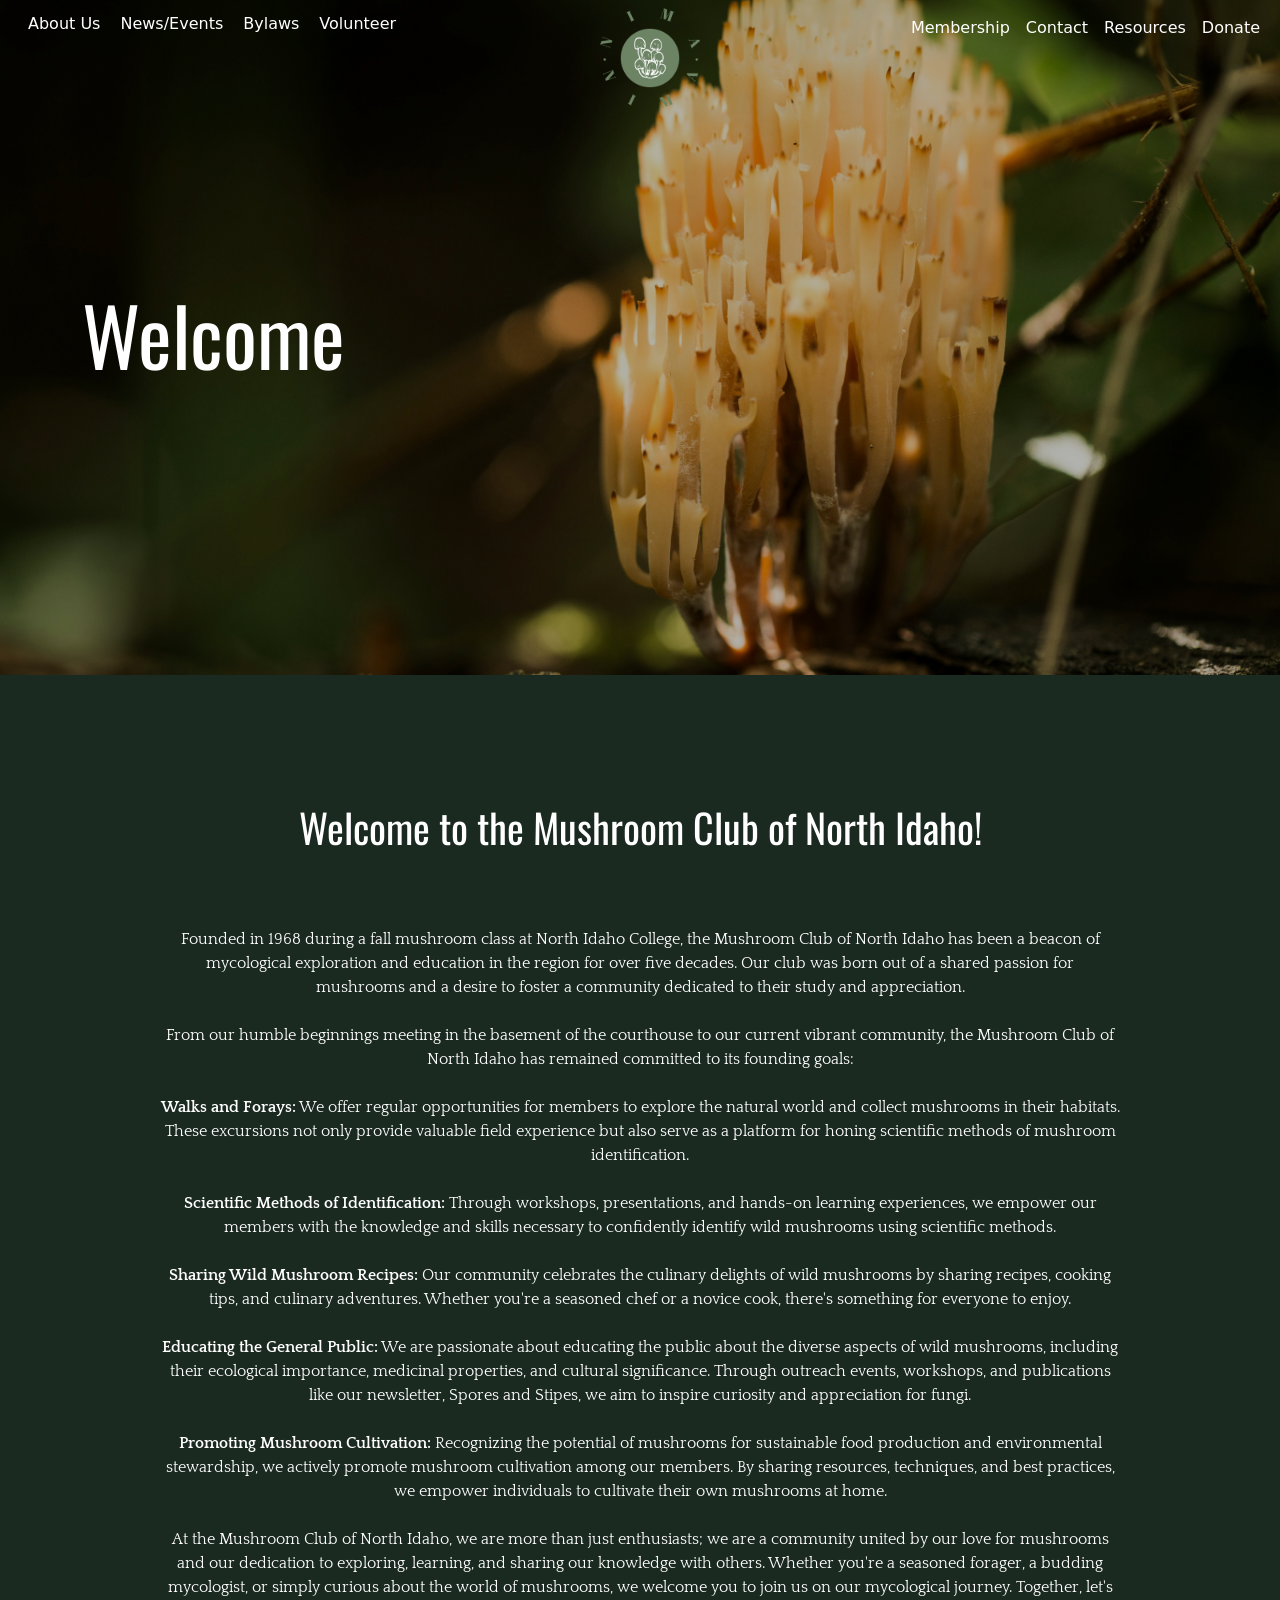
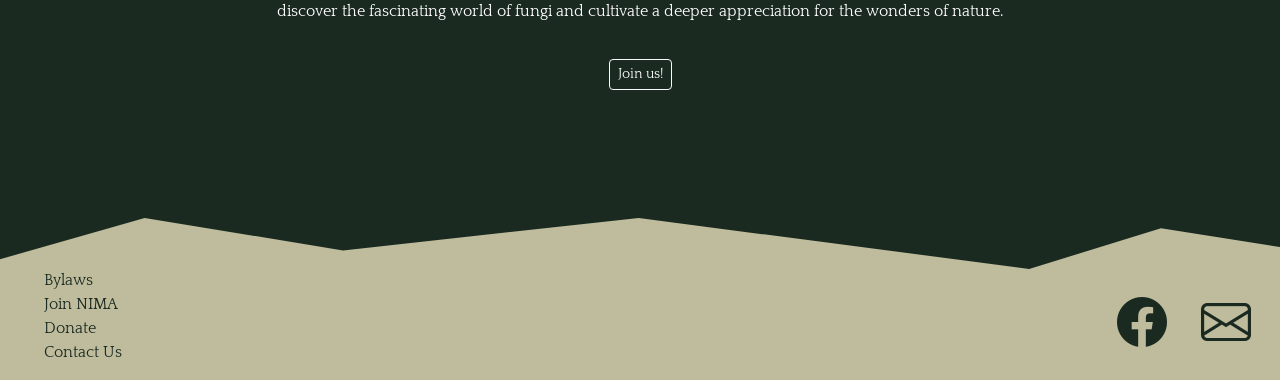
<file: about_us.html>
<!DOCTYPE html>
<html lang="en">

<head>
  <meta charset="utf-8">
  <meta name="viewport" content="width=device-width">
  <title>NIMA::AboutUs</title>
  <!-- Bootstrap -->
  <link href="https://cdn.jsdelivr.net/npm/bootstrap@5.3.3/dist/css/bootstrap.min.css" rel="stylesheet" integrity="sha384-QWTKZyjpPEjISv5WaRU9OFeRpok6YctnYmDr5pNlyT2bRjXh0JMhjY6hW+ALEwIH" crossorigin="anonymous">

  <link rel="stylesheet" href="https://cdn.jsdelivr.net/npm/bootstrap-icons@1.11.3/font/bootstrap-icons.min.css">
  <!-- Google Fonts -->
  <link rel="preconnect" href="https://fonts.googleapis.com">
  <link rel="preconnect" href="https://fonts.gstatic.com" crossorigin>
  <link href="https://fonts.googleapis.com/css2?family=Oswald&family=Quattrocento&display=swap" rel="stylesheet">
  <link href="https://fonts.googleapis.com/css2?family=Bonheur+Royale&display=swap" rel="stylesheet">

  <!-- CSS -->
  <link href="style.css" rel="stylesheet" type="text/css">

</head>

<body>
  <!-- Navbar -->
  <nav class="navbar navbar-expand-lg fixed-top">
    <div id="main-menu" class="container-fluid d-flex justify-content-between align-items-center">
      <a class="navbar-brand" href="index.html"><img src="img/logo2.png" class="logo-img" alt="NIMA logo"></a>
      <button class="navbar-toggler" type="button" data-bs-toggle="collapse" data-bs-target="#navbarNavAltMarkup"
        aria-controls="navbarNavAltMarkup" aria-expanded="false" aria-label="Toggle navigation">
        <span class="navbar-toggler-icon"></span>
      </button>
      <div class="collapse navbar-collapse" id="navbarNavAltMarkup">
        <div class="navbar-nav-first d-lg-flex justify-content-start">
          <a class="nav-link pb-2" href="about_us.html">About Us</a>
          <a class="nav-link pb-2" href="events.html">News/Events</a>
          <a class="nav-link pb-2" href="bylaws.html">Bylaws</a>
          <a class="nav-link pb-2" href="volunteer.html">Volunteer</a>
        </div>
        <div class="navbar-nav d-lg-flex justify-content-end">
          <a class="nav-link" href="member.html">Membership</a>
          <a class="nav-link" href="contact.html">Contact</a>
          <a class="nav-link" href="resources.html">Resources</a>
          <a class="nav-link" href="donate.html">Donate</a>
        </div>
      </div>
    </div>
  </nav>

  <!-- Hero section -->
  <section id="aup-hero-section">
    <div class="container">
      <h1 class="aup-header oswald-text">Welcome</h1>
    </div>
  </section>
  
<!-- Main body -->
  <section class="aup-main">
    <div class="container-fluid">
      <h1 class="oswald-text">Welcome to the Mushroom Club of North Idaho!</h1>
      <p class="aup-paragraph quattrocento-regular">
      <br>
      <br>
      Founded in 1968 during a fall mushroom class at North Idaho College, the Mushroom Club of North Idaho has been a beacon of mycological exploration and education in the region for over five decades. Our club was born out of a shared passion for mushrooms and a desire to foster a community dedicated to their study and appreciation.<br>
        <br>
      From our humble beginnings meeting in the basement of the courthouse to our current vibrant community, the Mushroom Club of North Idaho has remained committed to its founding goals:<br>
        <br>
      <strong>Walks and Forays:</strong>  We offer regular opportunities for members to explore the natural world and collect mushrooms in their habitats. These excursions not only provide valuable field experience but also serve as a platform for honing scientific methods of mushroom identification.<br>
        <br>
        <strong>Scientific Methods of Identification:</strong>  Through workshops, presentations, and hands-on learning experiences, we empower our members with the knowledge and skills necessary to confidently identify wild mushrooms using scientific methods.<br>
        <br>
        <strong>Sharing Wild Mushroom Recipes:</strong>  Our community celebrates the culinary delights of wild mushrooms by sharing recipes, cooking tips, and culinary adventures. Whether you're a seasoned chef or a novice cook, there's something for everyone to enjoy.<br>
        <br>
        <strong>Educating the General Public:</strong>  We are passionate about educating the public about the diverse aspects of wild mushrooms, including their ecological importance, medicinal properties, and cultural significance. Through outreach events, workshops, and publications like our newsletter, Spores and Stipes, we aim to inspire curiosity and appreciation for fungi.<br>
        <br>
        <strong>Promoting Mushroom Cultivation:</strong>  Recognizing the potential of mushrooms for sustainable food production and environmental stewardship, we actively promote mushroom cultivation among our members. By sharing resources, techniques, and best practices, we empower individuals to cultivate their own mushrooms at home.<br>
        <br>
      At the Mushroom Club of North Idaho, we are more than just enthusiasts; we are a community united by our love for mushrooms and our dedication to exploring, learning, and sharing our knowledge with others. Whether you're a seasoned forager, a budding mycologist, or simply curious about the world of mushrooms, we welcome you to join us on our mycological journey. Together, let's discover the fascinating world of fungi and cultivate a deeper appreciation for the wonders of nature.</p>
      <div class="container btn-con d-flex justify-content-center">
        <a href="member.html" class="quattrocento-regular btn-sm au-btn btn btn-outline-light">Join us!</a>
      </div>
    </div>
  </section>


  <!-- footer -->
  <div id="footer">
    <div class="footer-con container-fluid">

      <div class="row">
        <div class="col">
          <ul class="footer-list">
            <li><a class="footer-link quattrocento-regular" href="bylaws.html">Bylaws</a></li>
            <li><a class="footer-link quattrocento-regular" href="member.html">Join NIMA</a></li>
            <li><a class="footer-link quattrocento-regular" href="donate.html">Donate</a></li>
            <li><a class="footer-link quattrocento-regular" href="contact.html">Contact Us</a></li>
          </ul>

          <a href="mailto:hopewalton90@gmail.com" class="footer-btn btn btn-lg" id="button">
            <i class="bi bi-envelope"></i>
          </a>

          <a href="https://www.facebook.com/IdahoWildMushrooms" class="footer-btn btn btn-lg" id="button">
            <i class="bi bi-facebook"></i>
          </a>
        </div>
      </div>
    </div>
  </div>
  
  <script src="https://cdn.jsdelivr.net/npm/bootstrap@5.3.3/dist/js/bootstrap.bundle.min.js" integrity="sha384-YvpcrYf0tY3lHB60NNkmXc5s9fDVZLESaAA55NDzOxhy9GkcIdslK1eN7N6jIeHz" crossorigin="anonymous"></script>
  <script src="script.js"></script>
</body>
</html>
</file>
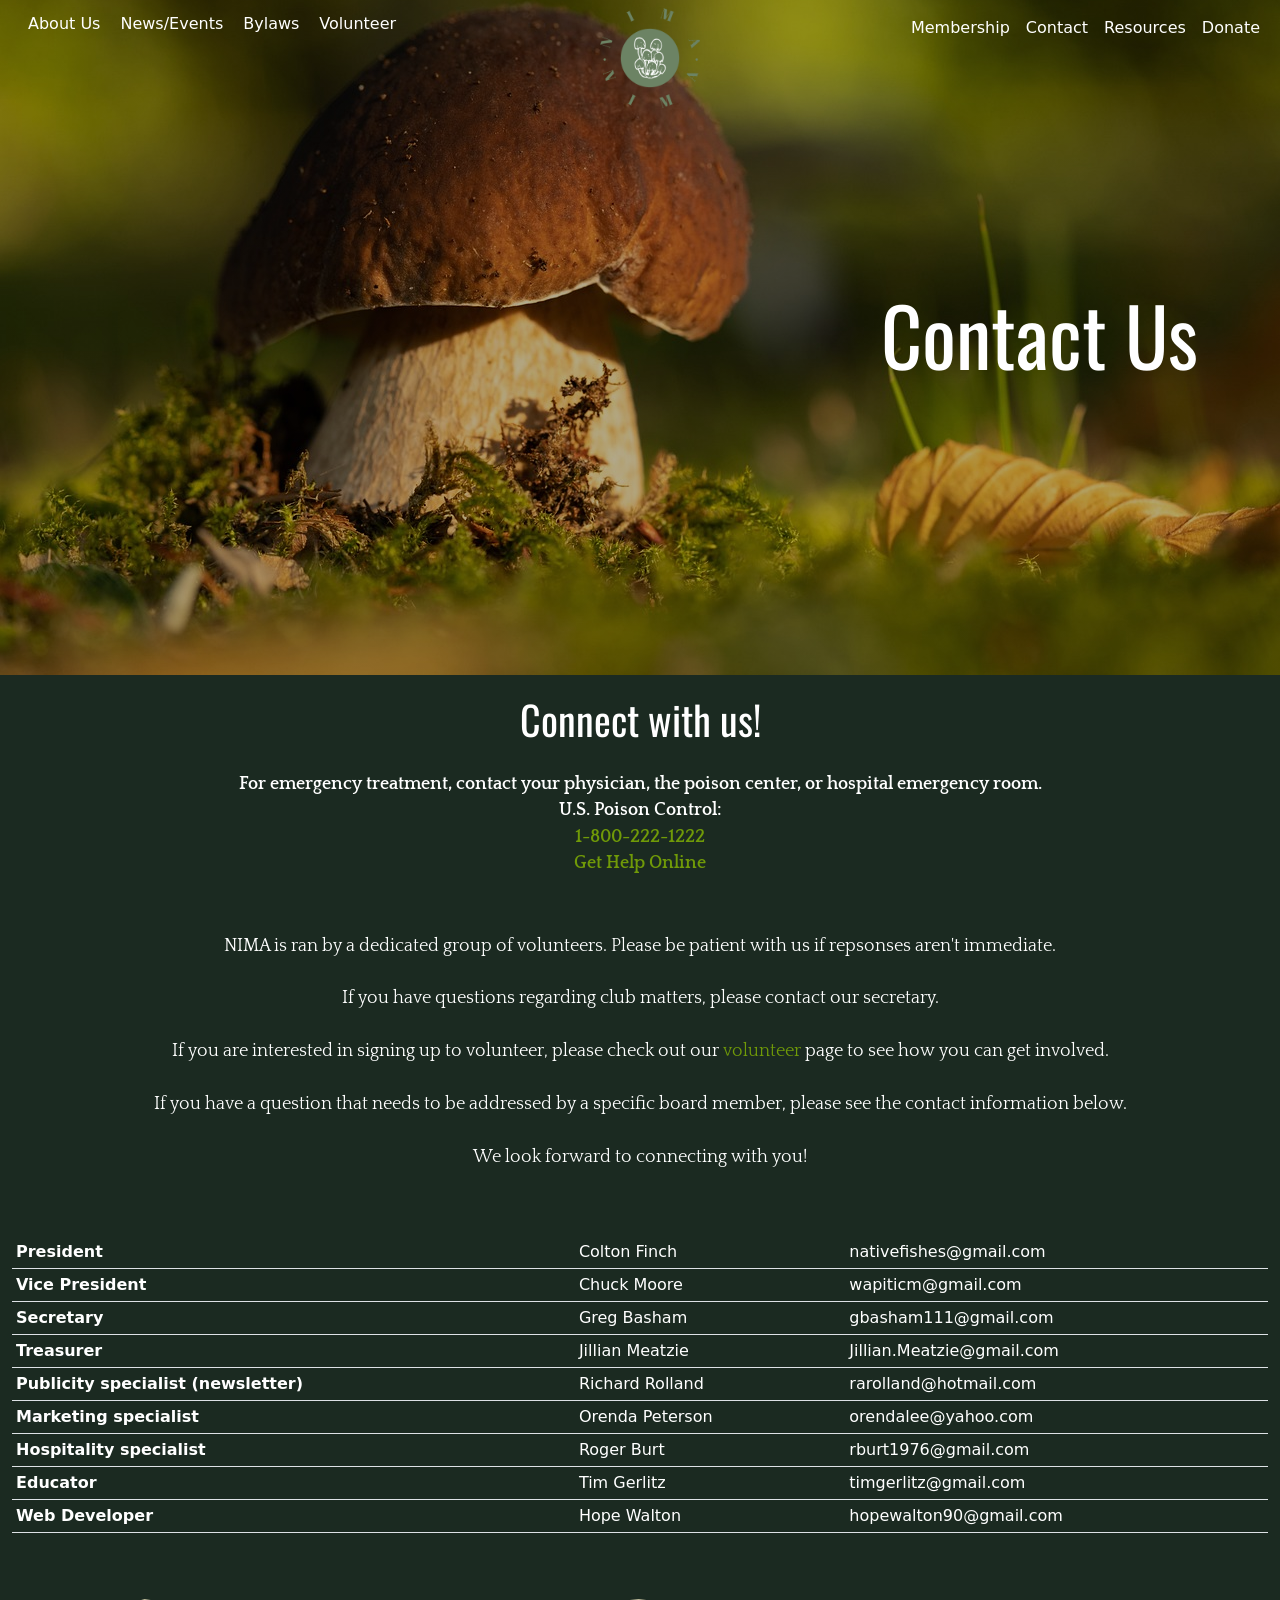
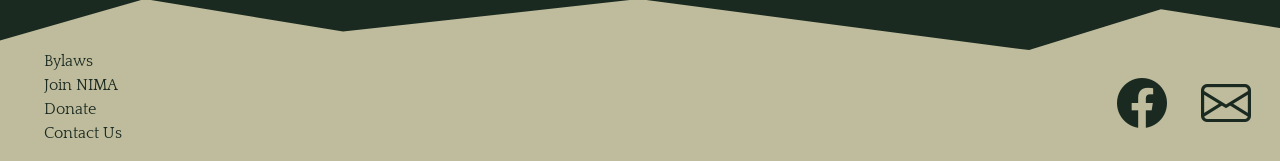
<file: contact.html>
<!DOCTYPE html>
<html lang="en">

<head>
  <meta charset="utf-8">
  <meta name="viewport" content="width=device-width initial-scale=1.0">
  <title>NIMA::Contact</title>
  <!-- Bootstrap -->
  <link href="https://cdn.jsdelivr.net/npm/bootstrap@5.3.3/dist/css/bootstrap.min.css" rel="stylesheet" integrity="sha384-QWTKZyjpPEjISv5WaRU9OFeRpok6YctnYmDr5pNlyT2bRjXh0JMhjY6hW+ALEwIH" crossorigin="anonymous">

  <link rel="stylesheet" href="https://cdn.jsdelivr.net/npm/bootstrap-icons@1.11.3/font/bootstrap-icons.min.css">
  <!-- Google Fonts -->
  <link rel="preconnect" href="https://fonts.googleapis.com">
  <link rel="preconnect" href="https://fonts.gstatic.com" crossorigin>
  <link href="https://fonts.googleapis.com/css2?family=Oswald&family=Quattrocento&display=swap" rel="stylesheet">
  <link href="https://fonts.googleapis.com/css2?family=Bonheur+Royale&display=swap" rel="stylesheet">

  <!-- CSS -->
  <link href="style.css" rel="stylesheet" type="text/css">

</head>

<body>
  <!-- Navbar -->
  <nav class="navbar navbar-expand-lg fixed-top">
    <div id="main-menu" class="container-fluid d-flex justify-content-between align-items-center">
      <a class="navbar-brand" href="index.html"><img src="img/logo2.png" class="logo-img" alt="NIMA logo"></a>
      <button class="navbar-toggler" type="button" data-bs-toggle="collapse" data-bs-target="#navbarNavAltMarkup"
        aria-controls="navbarNavAltMarkup" aria-expanded="false" aria-label="Toggle navigation">
        <span class="navbar-toggler-icon"></span>
      </button>
      <div class="collapse navbar-collapse" id="navbarNavAltMarkup">
        <div class="navbar-nav-first d-lg-flex justify-content-start">
          <a class="nav-link pb-2" href="about_us.html">About Us</a>
          <a class="nav-link pb-2" href="events.html">News/Events</a>
          <a class="nav-link pb-2" href="bylaws.html">Bylaws</a>
          <a class="nav-link pb-2" href="volunteer.html">Volunteer</a>
        </div>
        <div class="navbar-nav d-lg-flex justify-content-end">
          <a class="nav-link" href="member.html">Membership</a>
          <a class="nav-link" href="contact.html">Contact</a>
          <a class="nav-link" href="resources.html">Resources</a>
          <a class="nav-link" href="donate.html">Donate</a>
        </div>
      </div>
    </div>
  </nav>

  <!-- Hero section -->
  <section id="contact-hero-section">
    <div class="container">
      <h1 class="contact-header oswald-text">Contact Us</h1>
    </div>
  </section>


  <section class="contact-main">
    <div class="container-fluid main-con">
      <h1 class="oswald-text">Connect with us!</h1>
      <p class="quattrocento-regular"><b>For emergency treatment, contact your physician, the poison center, or hospital emergency room.<br>U.S. Poison Control:<br><a class="link" href="tel:1-800-222-1222">1-800-222-1222</a><br><a class="link" href="https://triage.webpoisoncontrol.org/?_gl=1*ispf9w*_ga*Nzk5NDExMzc5LjE3MTMzNjk0ODM.*_ga_SQ0HKPQV3W*MTcxMzM2OTQ4Mi4xLjEuMTcxMzM2OTk2Mi42MC4wLjA.#!/exclusions">Get Help Online</a></b></p>
      <p class="contact-paragraph quattrocento-regular">NIMA is ran by a dedicated group of volunteers. Please be patient with us if repsonses aren't immediate.<br><br> If you have questions regarding club matters, please contact our secretary.<br><br> If you are interested in signing up to volunteer, please check out our <a class="link" href="volunteer.html">volunteer</a> page to see how you can get involved.<br><br> If you have a question that needs to be addressed by a specific board member, please see the contact information below.<br><br>We look forward to connecting with you!</p>
    </div>
  </section>

  <!-- Contact us table -->
  
  <div id="contact-table">
    <div class="container-fluid table-con">
    <table class="table table-hover table-responsive table-sm">
      <tbody>
        <tr>
          <th scope="row">President</th>
          <td>Colton Finch</td>
          <td>nativefishes@gmail.com</td>
        </tr>
        <tr>
          <th scope="row">Vice President</th>
          <td>Chuck Moore</td>
          <td>wapiticm@gmail.com</td>
        </tr>
        <tr>
          <th scope="row">Secretary</th>
          <td>Greg Basham</td>
          <td>gbasham111@gmail.com</td>
        </tr>
        <tr>
          <th scope="row">Treasurer</th>
          <td>Jillian Meatzie</td>
          <td>Jillian.Meatzie@gmail.com</td>
        </tr>
        <tr>
          <th scope="row">Publicity specialist (newsletter)</th>
          <td>Richard Rolland</td>
          <td>rarolland@hotmail.com</td>
        </tr>
        <tr>
          <th scope="row">Marketing specialist</th>
          <td>Orenda Peterson</td>
          <td>orendalee@yahoo.com</td>
        </tr>
        <tr>
          <th scope="row">Hospitality specialist</th>
          <td>Roger Burt</td>
          <td>rburt1976@gmail.com</td>
        </tr>
        <tr>
          <th scope="row">Educator</th>
          <td>Tim Gerlitz</td>
          <td>timgerlitz@gmail.com</td>
        </tr>
        <tr>
          <th scope="row">Web Developer</th>
          <td>Hope Walton</td>
          <td>hopewalton90@gmail.com</td>
        </tr>
      </tbody>
    </table>
    </div>
  </div>

  <!-- footer -->
  <div id="footer">
    <div class="footer-con container-fluid">
      <div class="row">
        <div class="col">
          <ul class="footer-list">
            <li><a class="footer-link quattrocento-regular" href="bylaws.html">Bylaws</a></li>
            <li><a class="footer-link quattrocento-regular" href="member.html">Join NIMA</a></li>
            <li><a class="footer-link quattrocento-regular" href="donate.html">Donate</a></li>
            <li><a class="footer-link quattrocento-regular" href="contact.html">Contact Us</a></li>
          </ul>

          <a href="mailto:hopewalton90@gmail.com" class="footer-btn btn btn-lg" id="button">
            <i class="bi bi-envelope"></i>
          </a>

          <a href="https://www.facebook.com/IdahoWildMushrooms" class="footer-btn btn btn-lg" id="button">
            <i class="bi bi-facebook"></i>
          </a>
        </div>
      </div>
    </div>
  </div>
    
  <script src="https://cdn.jsdelivr.net/npm/bootstrap@5.3.3/dist/js/bootstrap.bundle.min.js" integrity="sha384-YvpcrYf0tY3lHB60NNkmXc5s9fDVZLESaAA55NDzOxhy9GkcIdslK1eN7N6jIeHz" crossorigin="anonymous"></script>
  <script src="script.js"></script>
</body>
</html>
</file>
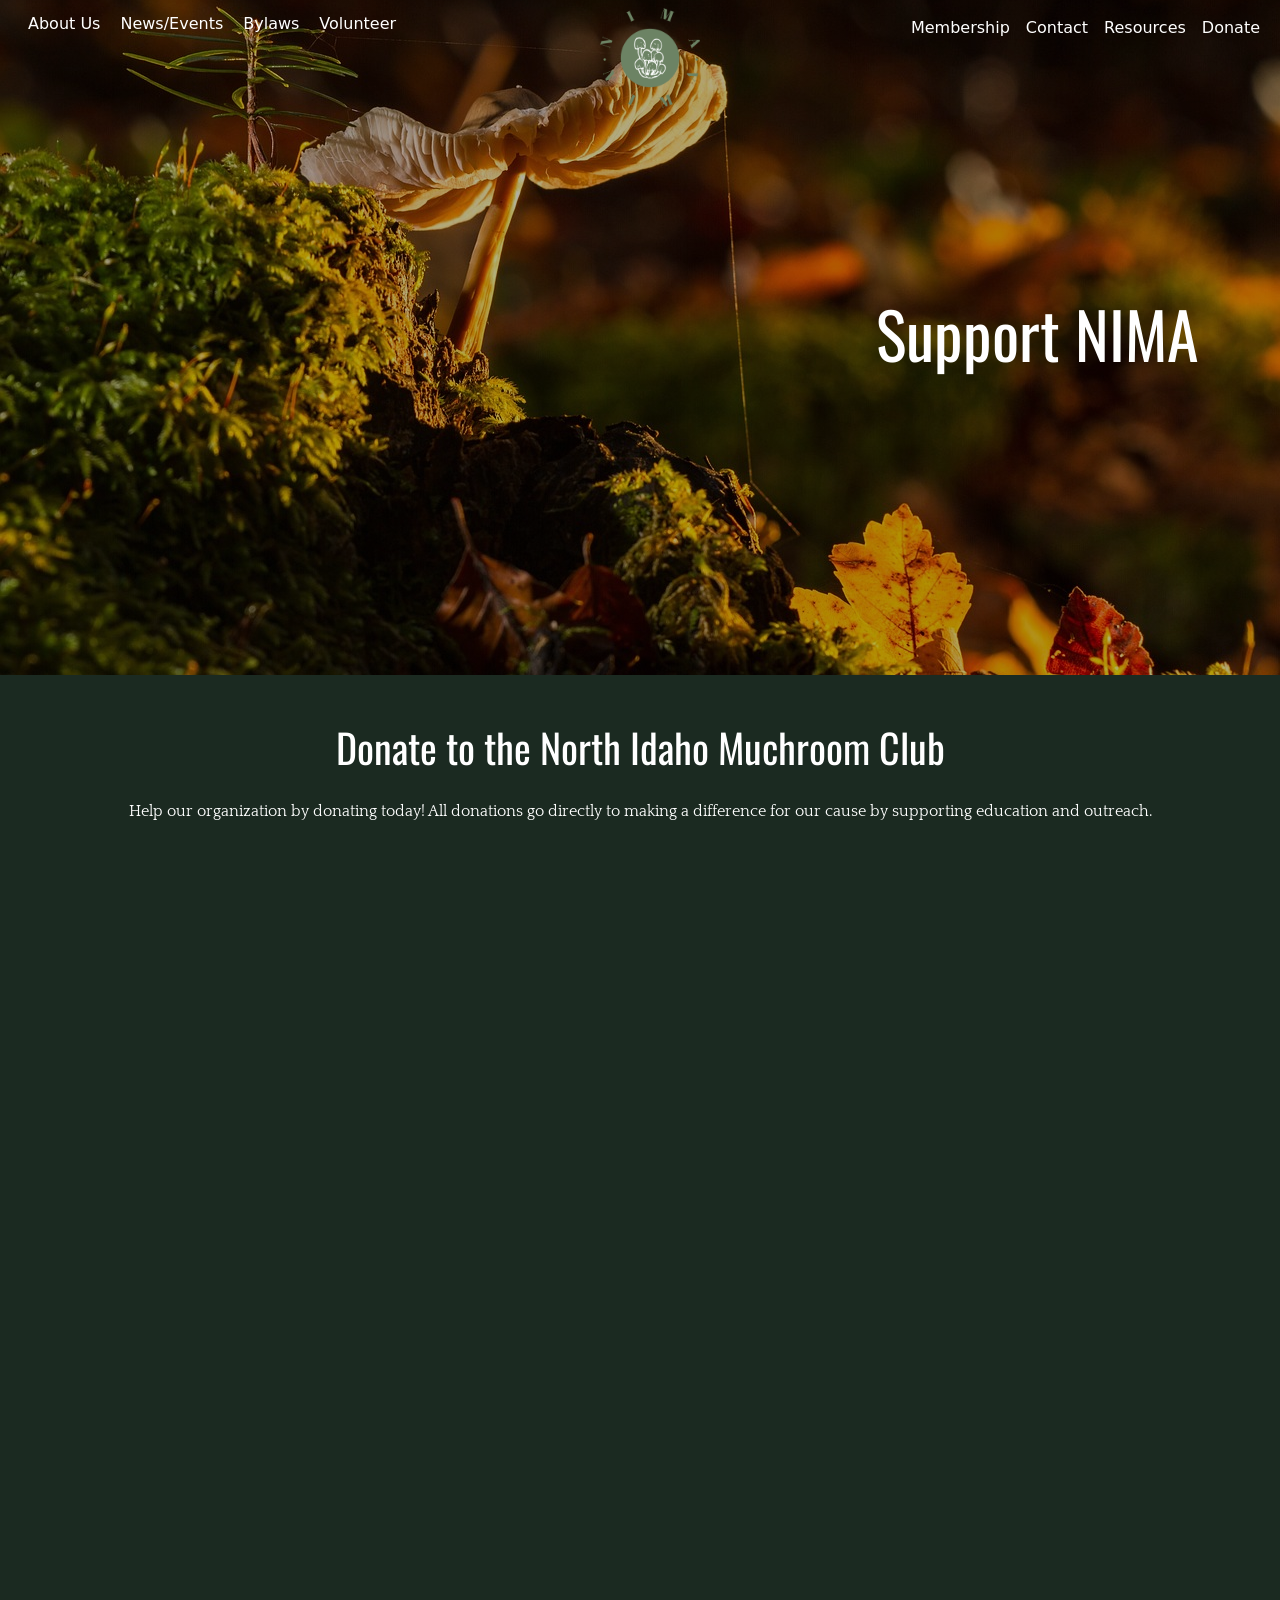
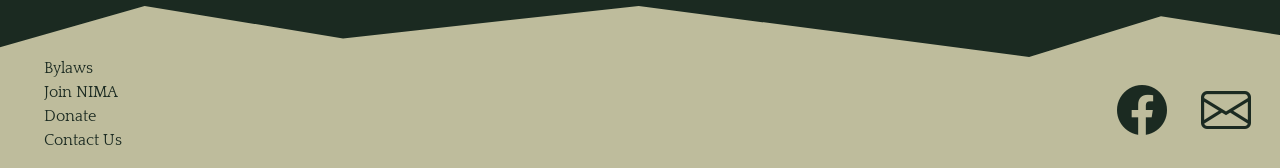
<file: donate.html>
<!DOCTYPE html>
<html lang="en">

<head>
  <meta charset="utf-8">
  <meta name="viewport" content="width=device-width">
  <title>NIMA::Donate</title>
  <!-- Bootstrap -->
  <link href="https://cdn.jsdelivr.net/npm/bootstrap@5.3.3/dist/css/bootstrap.min.css" rel="stylesheet" integrity="sha384-QWTKZyjpPEjISv5WaRU9OFeRpok6YctnYmDr5pNlyT2bRjXh0JMhjY6hW+ALEwIH" crossorigin="anonymous">

  <link rel="stylesheet" href="https://cdn.jsdelivr.net/npm/bootstrap-icons@1.11.3/font/bootstrap-icons.min.css">
  <!-- Google Fonts -->
  <link rel="preconnect" href="https://fonts.googleapis.com">
  <link rel="preconnect" href="https://fonts.gstatic.com" crossorigin>
  <link href="https://fonts.googleapis.com/css2?family=Oswald&family=Quattrocento&display=swap" rel="stylesheet">
  <link href="https://fonts.googleapis.com/css2?family=Bonheur+Royale&display=swap" rel="stylesheet">

  <!-- CSS -->
  <link href="style.css" rel="stylesheet" type="text/css">

</head>

<body>
  <!-- Navbar -->
  <nav class="navbar navbar-expand-lg fixed-top">
    <div id="main-menu" class="container-fluid d-flex justify-content-between align-items-center">
      <a class="navbar-brand" href="index.html"><img src="img/logo2.png" class="logo-img" alt="NIMA logo"></a>
      <button class="navbar-toggler" type="button" data-bs-toggle="collapse" data-bs-target="#navbarNavAltMarkup"
        aria-controls="navbarNavAltMarkup" aria-expanded="false" aria-label="Toggle navigation">
        <span class="navbar-toggler-icon"></span>
      </button>
      <div class="collapse navbar-collapse" id="navbarNavAltMarkup">
        <div class="navbar-nav-first d-lg-flex justify-content-start">
          <a class="nav-link pb-2" href="about_us.html">About Us</a>
          <a class="nav-link pb-2" href="events.html">News/Events</a>
          <a class="nav-link pb-2" href="bylaws.html">Bylaws</a>
          <a class="nav-link pb-2" href="volunteer.html">Volunteer</a>
        </div>
        <div class="navbar-nav d-lg-flex justify-content-end">
          <a class="nav-link" href="member.html">Membership</a>
          <a class="nav-link" href="contact.html">Contact</a>
          <a class="nav-link" href="resources.html">Resources</a>
          <a class="nav-link" href="donate.html">Donate</a>
        </div>
      </div>
    </div>
  </nav>

  <!-- Hero section -->
  <section id="donate-hero-section">
    <div class="container">
      <h1 class="donate-header oswald-text">Support NIMA</h1>
    </div>
  </section>



  <!-- Form Section -->
  <section id="donate-form">
    <h1 class="oswald-text pt-5">Donate to the North Idaho Muchroom Club</h1>
    <p class="donate-paragraph quattrocento-regular">Help our organization by donating today! All donations go directly to making a difference for our cause by supporting education and outreach.
    </p>
  <div class="container donate-form">
    <div class="don-form">


      <iframe
        id="JotFormIFrame-241045740557152"
        title="Stripe Donation Form"
        onload="window.parent.scrollTo(0,0)"
        allowtransparency="true"
        allow="geolocation; microphone; camera; fullscreen"
        src="https://form.jotform.com/241045740557152"
        frameborder="0">
      </iframe>
      <script src='https://form.jotform.com/s/umd/latest/for-form-embed-handler.js'></script>
      <script>window.jotformEmbedHandler("iframe[id='JotFormIFrame-241045740557152'", "https://form.jotform.com/")</script>


    </div>
  </div>
    </section>



  <!-- footer -->
  <div id="footer">
    <div class="footer-con container-fluid xxx">
      <div class="row">
        <div class="col">
          <ul class="footer-list">
            <li><a class="footer-link quattrocento-regular" href="bylaws.html">Bylaws</a></li>
            <li><a class="footer-link quattrocento-regular" href="member.html">Join NIMA</a></li>
            <li><a class="footer-link quattrocento-regular" href="donate.html">Donate</a></li>
            <li><a class="footer-link quattrocento-regular" href="contact.html">Contact Us</a></li>
          </ul>

          <a href="mailto:hopewalton90@gmail.com" class="footer-btn btn btn-lg" id="button">
            <i class="bi bi-envelope"></i>
          </a>

          <a href="https://www.facebook.com/IdahoWildMushrooms" class="footer-btn btn btn-lg" id="button">
            <i class="bi bi-facebook"></i>
          </a>
        </div>
      </div>
    </div>
  </div>
    
  <script src="https://cdn.jsdelivr.net/npm/bootstrap@5.3.3/dist/js/bootstrap.bundle.min.js" integrity="sha384-YvpcrYf0tY3lHB60NNkmXc5s9fDVZLESaAA55NDzOxhy9GkcIdslK1eN7N6jIeHz" crossorigin="anonymous"></script>
  <script src="script.js"></script>
</body>
</html>
</file>
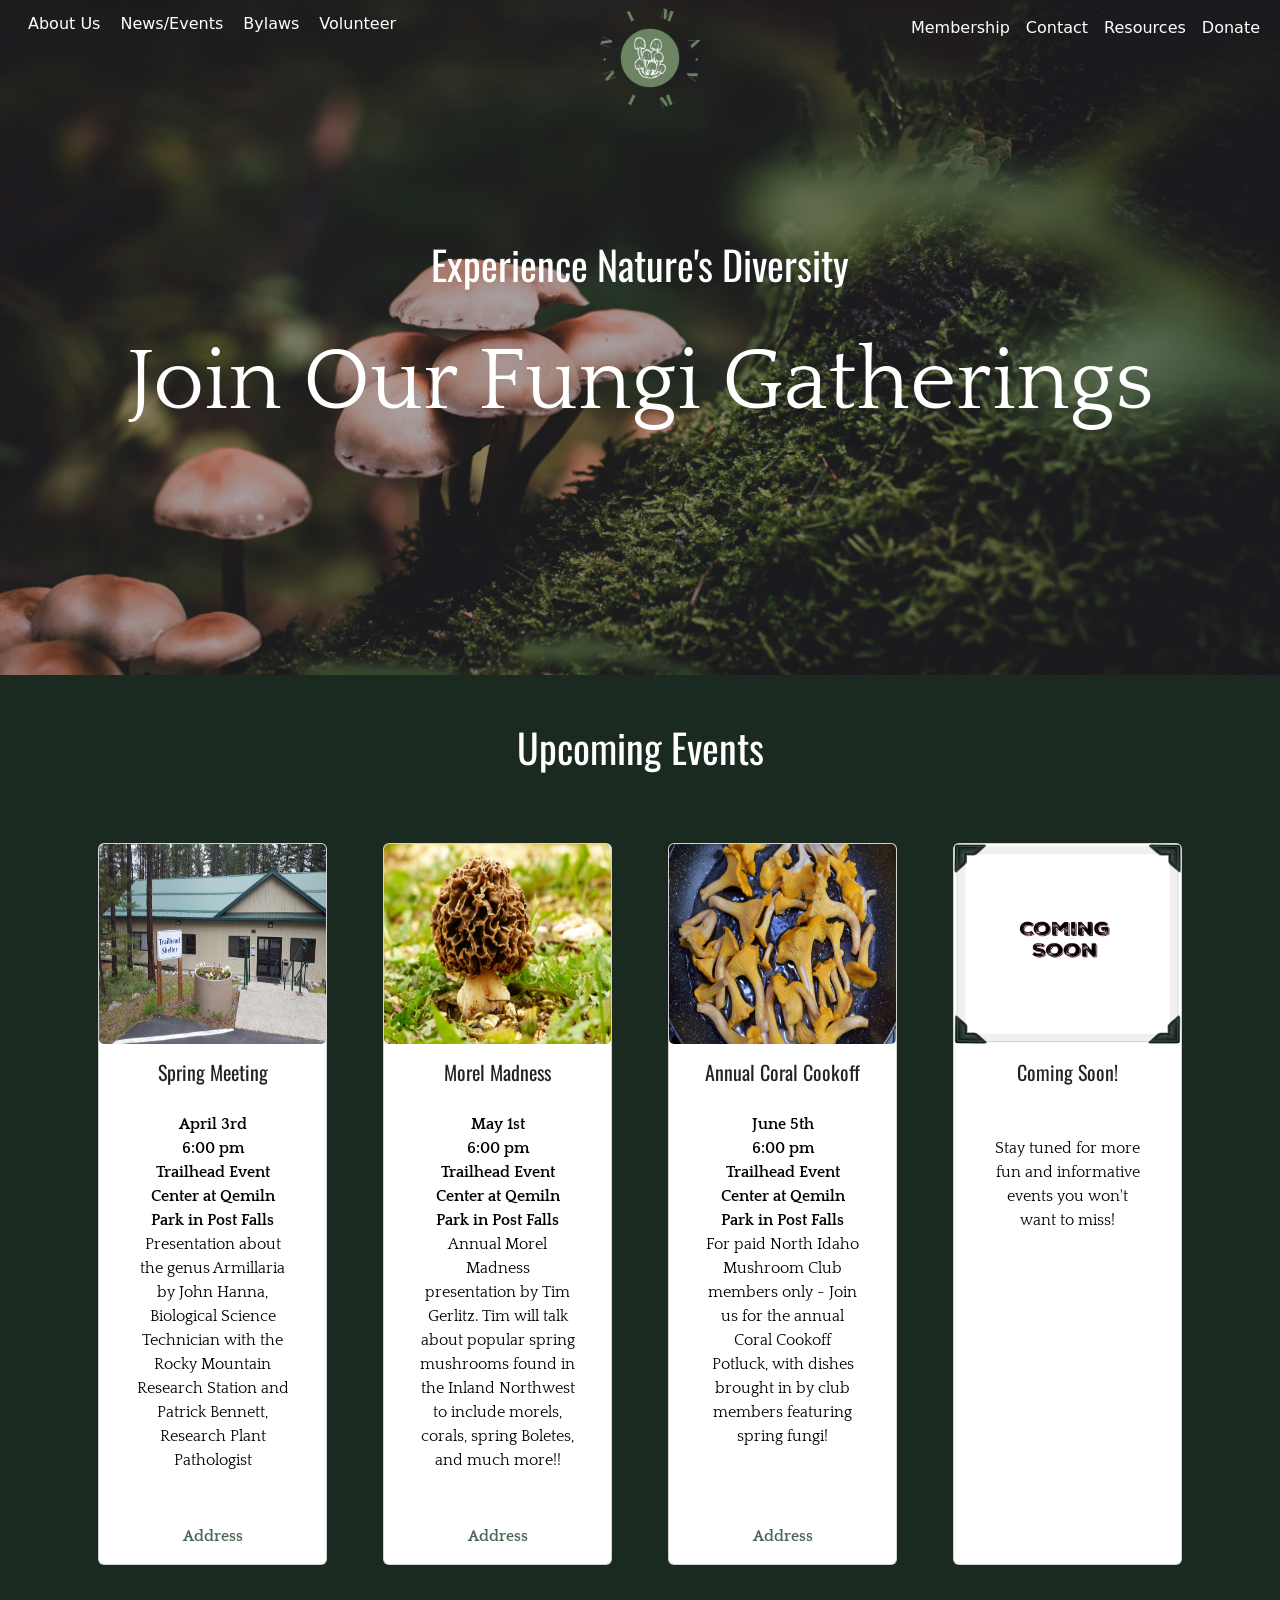
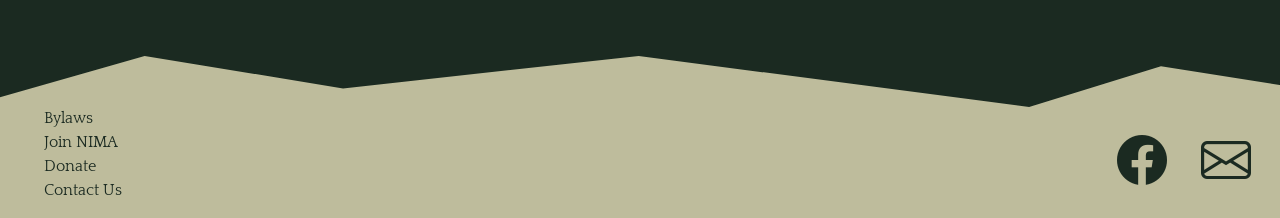
<file: events.html>
<!DOCTYPE html>
<html lang="en">

<head>
  <meta charset="utf-8">
  <meta name="viewport" content="width=device-width">
  <title>NIMA::Events</title>
  <!-- Bootstrap -->
  <link href="https://cdn.jsdelivr.net/npm/bootstrap@5.3.3/dist/css/bootstrap.min.css" rel="stylesheet"
    integrity="sha384-QWTKZyjpPEjISv5WaRU9OFeRpok6YctnYmDr5pNlyT2bRjXh0JMhjY6hW+ALEwIH" crossorigin="anonymous">

  <link rel="stylesheet" href="https://cdn.jsdelivr.net/npm/bootstrap-icons@1.11.3/font/bootstrap-icons.min.css">
  <!-- Google Fonts -->
  <link rel="preconnect" href="https://fonts.googleapis.com">
  <link rel="preconnect" href="https://fonts.gstatic.com" crossorigin>
  <link href="https://fonts.googleapis.com/css2?family=Oswald&family=Quattrocento&display=swap" rel="stylesheet">
  <link href="https://fonts.googleapis.com/css2?family=Bonheur+Royale&display=swap" rel="stylesheet">

  <!-- CSS -->
  <link href="style.css" rel="stylesheet" type="text/css">

</head>

<body>
  <!-- Navbar -->
  <nav class="navbar navbar-expand-lg fixed-top">
    <div id="main-menu" class="container-fluid d-flex justify-content-between align-items-center">
      <a class="navbar-brand" href="index.html"><img src="img/logo2.png" class="logo-img" alt="NIMA logo"></a>
      <button class="navbar-toggler" type="button" data-bs-toggle="collapse" data-bs-target="#navbarNavAltMarkup"
        aria-controls="navbarNavAltMarkup" aria-expanded="false" aria-label="Toggle navigation">
        <span class="navbar-toggler-icon"></span>
      </button>
      <div class="collapse navbar-collapse" id="navbarNavAltMarkup">
        <div class="navbar-nav-first d-lg-flex justify-content-start">
          <a class="nav-link pb-2" href="about_us.html">About Us</a>
          <a class="nav-link pb-2" href="events.html">News/Events</a>
          <a class="nav-link pb-2" href="bylaws.html">Bylaws</a>
          <a class="nav-link pb-2" href="volunteer.html">Volunteer</a>
        </div>
        <div class="navbar-nav d-lg-flex justify-content-end">
          <a class="nav-link" href="member.html">Membership</a>
          <a class="nav-link" href="contact.html">Contact</a>
          <a class="nav-link" href="resources.html">Resources</a>
          <a class="nav-link" href="donate.html">Donate</a>
        </div>
      </div>
    </div>
  </nav>

  <!-- Hero section -->
  <section id="event-hero-section">
    <div class="container events-header pt-5">
      <h1 class="oswald-text">Experience Nature's Diversity</h1>
      <p id="events-p" class="quattrocento-regular">Join Our Fungi Gatherings</p>
    </div>
  </section>

  <!-- Upcoming events section -->
  <section class="upcoming">
    <div class="container">
      <h1 class="oswald-text p-5">Upcoming Events</h1>
      <div class="row">
        <div class="col-12 col-md-6 col-lg-3 d-flex align-items-stretch justify-content-center">
          <div class="card m-3" id="event-card">
            <img class="card-img"
              src="img/quemlin.jpg"
              class="card-img-top" alt="The Qemlin event center">
            <div class="card-body">
              <h5 class="oswald-text">Spring Meeting</h5>
              <p class="event-card-text quattrocento-regular"><b>April 3rd</b><br><b>6:00 pm</b><br><b>Trailhead Event Center
                  at Qemiln Park in Post Falls</b><br>Presentation about the genus Armillaria by John Hanna, Biological
                Science Technician with the Rocky Mountain Research Station and Patrick Bennett, Research Plant
                Pathologist</p>
            </div>
            <a class="event-card-link quattrocento-regular pb-3" href="https://maps.app.goo.gl/9L72EMKtEXcgAFVs9"
              class="card-link">Address</a>
          </div>
        </div>
        <div class="col-12 col-md-6 col-lg-3 d-flex align-items-stretch justify-content-center">
          <div class="card m-3" id="event-card">
            <img class="card-img" src="img/morel.jpg" class="card-img-top" alt="a morel mushroom">
            <div class="card-body">
              <h5 class="oswald-text">Morel Madness</h5>
              <p class="event-card-text quattrocento-regular"><b>May 1st</b><br><b>6:00 pm</b><br><b>Trailhead Event Center at
                  Qemiln Park in Post Falls</b><br>Annual Morel Madness presentation by Tim Gerlitz. Tim will talk about
                popular spring mushrooms found in the Inland Northwest to include morels, corals, spring Boletes, and
                much more!!</p>
            </div>
            <a class="event-card-link quattrocento-regular pb-3" href="https://maps.app.goo.gl/9L72EMKtEXcgAFVs9"
              class="card-link">Address</a>
          </div>
        </div>
        <div class="col-12 col-md-6 col-lg-3 d-flex align-items-stretch justify-content-center">
          <div class="card m-3" id="event-card">
            <img class="card-img" src="img/cooking-mushrooms.jpg" class="card-img-top" alt="The Qemlin event center">
            <div class="card-body">
              <h5 class="oswald-text">Annual Coral Cookoff</h5>
              <p class="event-card-text quattrocento-regular"><b>June 5th</b><br><b>6:00 pm</b><br><b>Trailhead Event Center
                  at Qemiln Park in Post Falls</b><br>For paid North Idaho Mushroom Club members only - Join us for the
                annual Coral Cookoff Potluck, with dishes brought in by club members featuring spring fungi!</p>
            </div>
            <a class="event-card-link quattrocento-regular pb-3" href="https://maps.app.goo.gl/9L72EMKtEXcgAFVs9"
              class="card-link">Address</a>
          </div>
        </div>
        <div class="col-12 col-md-6 col-lg-3 d-flex align-items-stretch justify-content-center">
          <div class="card m-3" id="event-card">
            <img class="card-img"
              src="img/coming-soon.jpg"
              class="card-img-top" alt="Coming soon sign">
            <div class="card-body">
              <h5 class="oswald-text">Coming Soon!</h5>
              <p class="event-card-text quattrocento-regular"><br>Stay tuned for more fun and informative events you won't want to miss!</p>
            </div>
          </div>
        </div>
      </div>
    </div>
  </section>

  <!-- Footer -->
  <div id="footer">
    <div class="footer-con container-fluid">
      <div class="row">
        <div class="col">
          <ul class="footer-list">
            <li><a class="footer-link quattrocento-regular" href="bylaws.html">Bylaws</a></li>
            <li><a class="footer-link quattrocento-regular" href="member.html">Join NIMA</a></li>
            <li><a class="footer-link quattrocento-regular" href="donate.html">Donate</a></li>
            <li><a class="footer-link quattrocento-regular" href="contact.html">Contact Us</a></li>
          </ul>

          <a href="mailto:hopewalton90@gmail.com" class="footer-btn btn btn-lg" id="button">
            <i class="bi bi-envelope"></i>
          </a>

          <a href="https://www.facebook.com/IdahoWildMushrooms" class="footer-btn btn btn-lg" id="button">
            <i class="bi bi-facebook"></i>
          </a>

        </div>
      </div>
    </div>
  </div>

  <script src="https://cdn.jsdelivr.net/npm/bootstrap@5.3.3/dist/js/bootstrap.bundle.min.js"
    integrity="sha384-YvpcrYf0tY3lHB60NNkmXc5s9fDVZLESaAA55NDzOxhy9GkcIdslK1eN7N6jIeHz"
    crossorigin="anonymous"></script>
  <script src="script.js"></script>
</body>

</html>
</file>
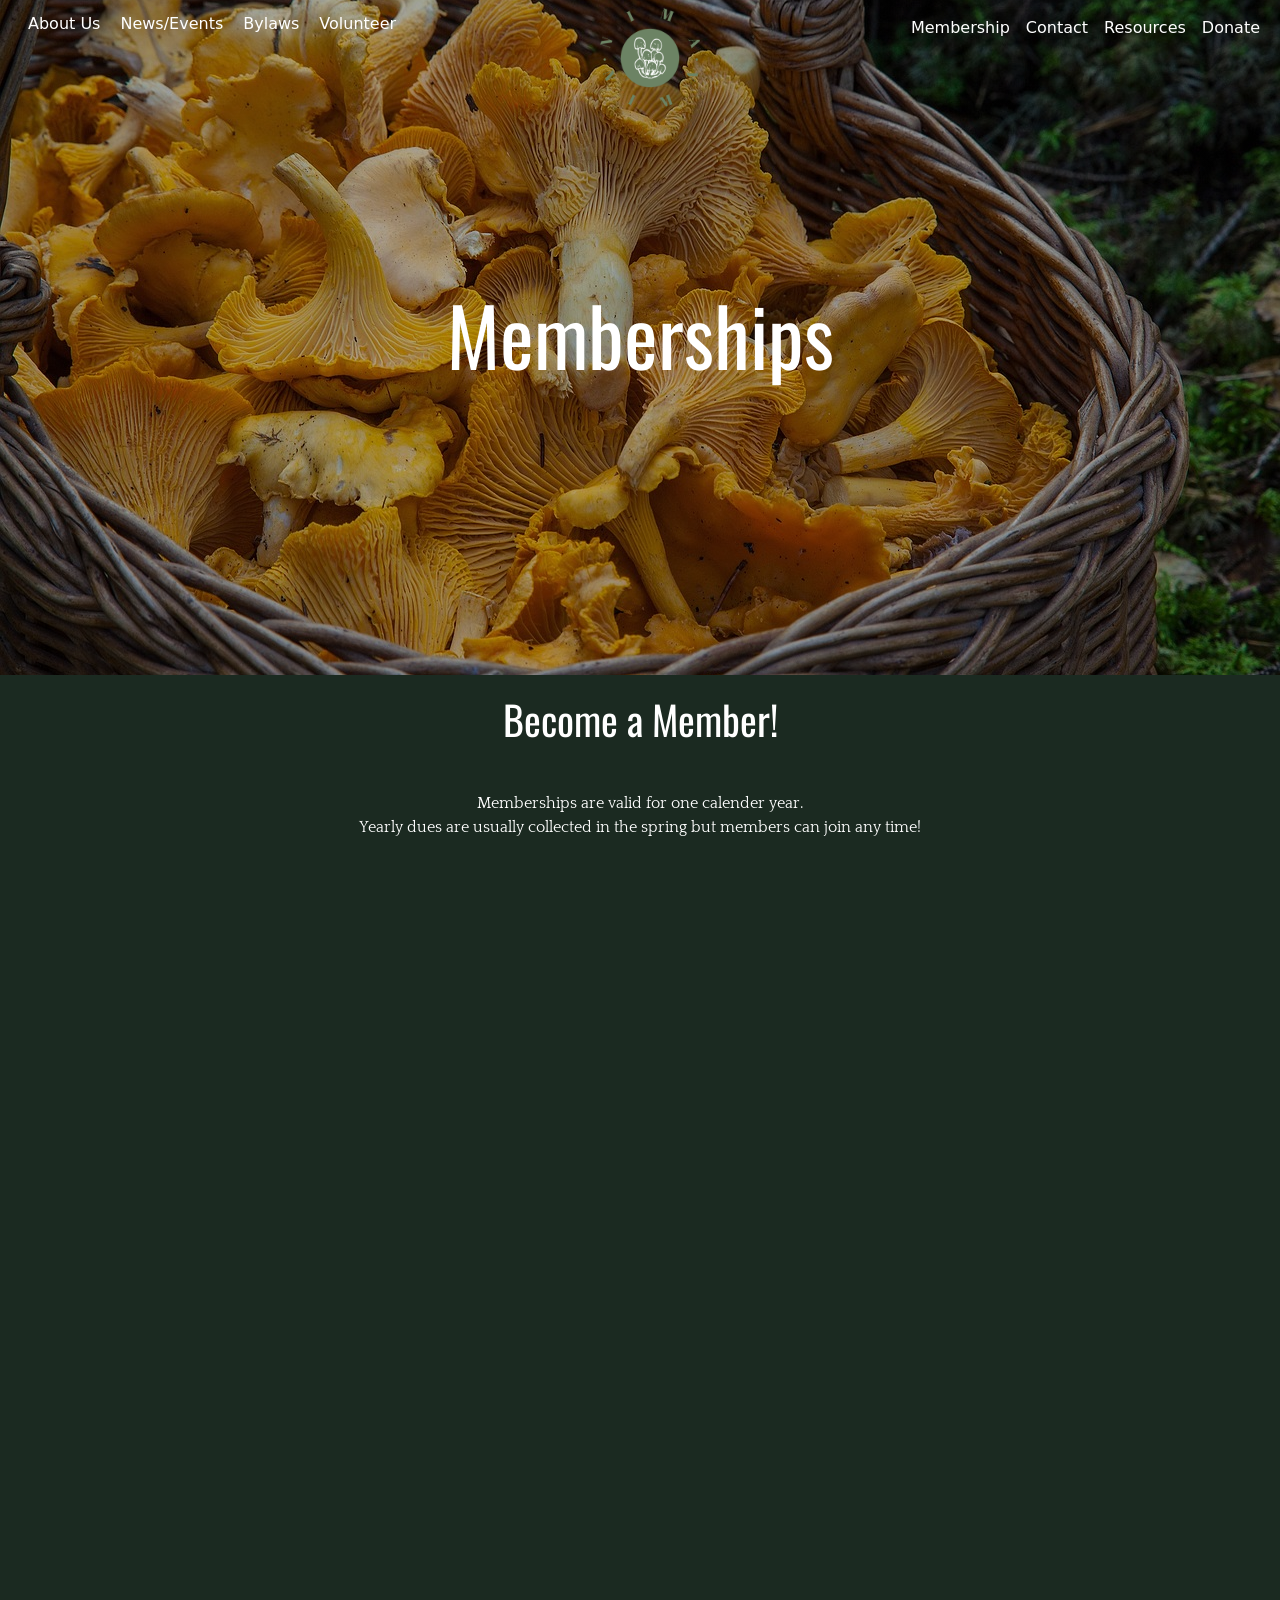
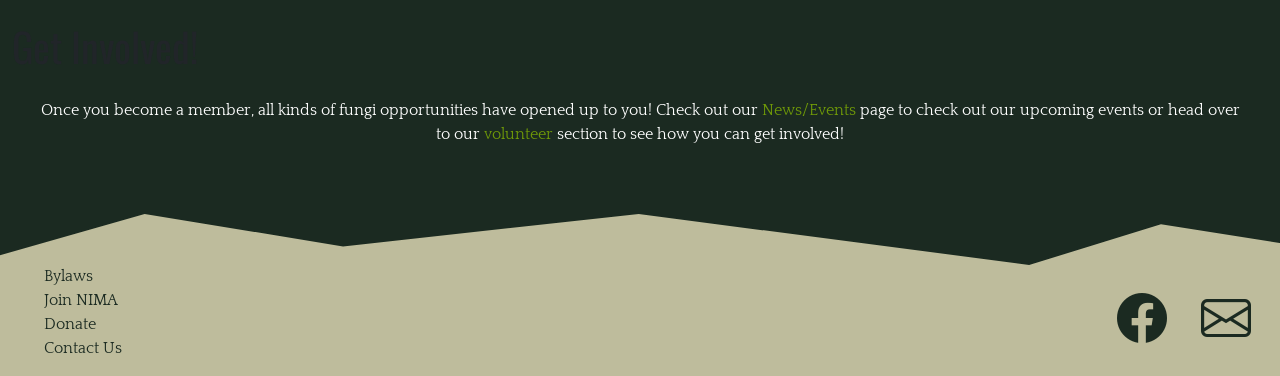
<file: member.html>
<!DOCTYPE html>
<html lang="en">

<head>
  <meta charset="utf-8">
  <meta name="viewport" content="width=device-width">
  <title>NIMA::Member</title>
  <!-- Bootstrap -->
  <link href="https://cdn.jsdelivr.net/npm/bootstrap@5.3.3/dist/css/bootstrap.min.css" rel="stylesheet"
    integrity="sha384-QWTKZyjpPEjISv5WaRU9OFeRpok6YctnYmDr5pNlyT2bRjXh0JMhjY6hW+ALEwIH" crossorigin="anonymous">

  <link rel="stylesheet" href="https://cdn.jsdelivr.net/npm/bootstrap-icons@1.11.3/font/bootstrap-icons.min.css">
  <!-- Google Fonts -->
  <link rel="preconnect" href="https://fonts.googleapis.com">
  <link rel="preconnect" href="https://fonts.gstatic.com" crossorigin>
  <link href="https://fonts.googleapis.com/css2?family=Oswald&family=Quattrocento&display=swap" rel="stylesheet">
  <link href="https://fonts.googleapis.com/css2?family=Bonheur+Royale&display=swap" rel="stylesheet">

  <!-- CSS -->
  <link href="style.css" rel="stylesheet" type="text/css">

</head>

<body>
  <!-- Navbar -->
  <nav class="navbar navbar-expand-lg fixed-top">
    <div id="main-menu" class="container-fluid d-flex justify-content-between align-items-center">
      <a class="navbar-brand" href="index.html"><img src="img/logo2.png" class="logo-img" alt="NIMA logo"></a>
      <button class="navbar-toggler" type="button" data-bs-toggle="collapse" data-bs-target="#navbarNavAltMarkup"
        aria-controls="navbarNavAltMarkup" aria-expanded="false" aria-label="Toggle navigation">
        <span class="navbar-toggler-icon"></span>
      </button>
      <div class="collapse navbar-collapse" id="navbarNavAltMarkup">
        <div class="navbar-nav-first d-lg-flex justify-content-start">
          <a class="nav-link pb-2" href="about_us.html">About Us</a>
          <a class="nav-link pb-2" href="events.html">News/Events</a>
          <a class="nav-link pb-2" href="bylaws.html">Bylaws</a>
          <a class="nav-link pb-2" href="volunteer.html">Volunteer</a>
        </div>
        <div class="navbar-nav d-lg-flex justify-content-end">
          <a class="nav-link" href="member.html">Membership</a>
          <a class="nav-link" href="contact.html">Contact</a>
          <a class="nav-link" href="resources.html">Resources</a>
          <a class="nav-link" href="donate.html">Donate</a>
        </div>
      </div>
    </div>
  </nav>

  <!-- Hero section -->
  <section id="member-hero-section">
    <div class="container">
      <h1 class=" member-header oswald-text">Memberships</h1>
    </div>
  </section>
  
<!-- Form Section -->
  <section id="member-form">
    <h1 class="oswald-text">Become a Member!</h1>
      <p class="quattrocento-regular">Memberships are valid for one calender year.<br> Yearly dues are usually collected in the spring but members can join any time!</p>
  <div class="container member-form">
    <div class="mem-form">

      <iframe
        id="JotFormIFrame-240945921773060"
        title="Member Registration Form"
        onload="window.parent.scrollTo(0,0)"
        allowtransparency="true"
        allow="geolocation; microphone; camera; fullscreen"
        src="https://form.jotform.com/240945921773060"
        frameborder="0">
      </iframe>
      <script src='https://form.jotform.com/s/umd/latest/for-form-embed-handler.js'></script>
      <script>window.jotformEmbedHandler("iframe[id='JotFormIFrame-240945921773060'", "https://form.jotform.com/")</script>

    </div>
  </div>
    </section>

  <div class="container-fluid involved pb-5">
    <h1 class="oswald-text">Get Involved!</h1>
    <p class="quattrocento-regular involved">Once you become a member, all kinds of fungi opportunities have opened up to you! Check out our <a class="link" href="events.html">News/Events</a> page to check out our upcoming events or head over to our <a class="link" href="volunteer.html">volunteer</a> section to see how you can get involved!</p>
  </div>

  <!-- Footer -->
  <div id="footer">
    <div class="footer-con container-fluid">
      <div class="row">
        <div class="col">
          <ul class="footer-list">
            <li><a class="footer-link quattrocento-regular" href="bylaws.html">Bylaws</a></li>
            <li><a class="footer-link quattrocento-regular" href="member.html">Join NIMA</a></li>
            <li><a class="footer-link quattrocento-regular" href="donate.html">Donate</a></li>
            <li><a class="footer-link quattrocento-regular" href="contact.html">Contact Us</a></li>
          </ul>

          <a href="mailto:hopewalton90@gmail.com" class="footer-btn btn btn-lg" id="button">
            <i class="bi bi-envelope"></i>
          </a>

          <a href="https://www.facebook.com/IdahoWildMushrooms" class="footer-btn btn btn-lg" id="button">
            <i class="bi bi-facebook"></i>
          </a>

        </div>
      </div>
    </div>
  </div>

  <script src="https://cdn.jsdelivr.net/npm/bootstrap@5.3.3/dist/js/bootstrap.bundle.min.js"
    integrity="sha384-YvpcrYf0tY3lHB60NNkmXc5s9fDVZLESaAA55NDzOxhy9GkcIdslK1eN7N6jIeHz"
    crossorigin="anonymous"></script>
  <script src="script.js"></script>
</body>

</html>
</file>
<file: style.css>
html{
  width: 100%;
  height: 100vh;
  margin: 0;
  padding: 0;
  justify-content: center;
  align-items: center;
}

body{
  width: 100%;
  height: 100%;
  margin: 0;
  padding: 0;
  
}
/* Navbar Area */

.nav-link {
  color: white;
}

.navbar-toggler{
  margin-left: auto;
  background-color: #6E9078;
  color: #4A6751;
}
.navbar-toggler:hover{
  background-color: #4A6751;
}


.navbar-brand img {
  position: absolute;
  margin-left: -40px;
  top: 0;
  left: 50%;
  width:100px;
  height:100px;
}

.navbar-nav {
  margin-left: auto;
}

.navbar-nav-first .nav-link {
  margin-right: 20px;
}

.navbar-nav-first .nav-link:hover{
  color: #4A6751;
}

.navbar-nav .nav-link:hover{
  color: #4A6751;
}


#main-menu{
  width:100%;
  position:relative;
}



/* Hero Area */

#hero-section{
  padding: 200px 0;
  text-align: center;
  background-size: cover;
  background-position: center;
  color: white;
  position: relative;
  z-index: 100;
  height: 92vh;
}


.gradient-overlay {
  position: absolute;
  top: 0;
  left: 0;
  width: 100%;
  height: 100%;
  background: linear-gradient(rgba(0, 0, 0, 0.3), rgba(0, 0, 0, 0.3));
  z-index: -1;
}

#bgvideo {
  position: absolute;
  width: 100%;
  height: 100%;
  top: 0;
  left: 0;
  z-index: -1;
  object-fit: cover;
}

.hero-text{
  padding-right: 80%;
  padding-left: 10%;
  font-size: 4rem;
  padding-top: 100px;
}

.hero-text-sub{
  width: 65vw; 
  padding-left: 10%;
  text-align: left;
}

.quattrocento-regular {
  font-family: "Quattrocento", serif;
  font-weight: 400;
  font-style: normal;
}

.involved{
  background-color:  #1B2A21;
  margin-bottom: 0;
}

.oswald-text {
  font-family: "Oswald", sans-serif;
  font-optical-sizing: auto;
  font-weight: 400;
  font-style: normal;
}


/* Home Page about us */

#AU-section{
  text-align:center;
  justify-content: center;
  background-color:#23362B;
  color: #ffffff;
}

.au-con{
  background-color:#1B2A21;
  clip-path: polygon(0 0, 100% 0, 100% 100%, 0 93%);
}

.au-header{
  padding-bottom: 25px;
  font-size: 3rem;
}

.au-p{
  justify-content: center;
}

.au-pic{
  border: 1px solid black;
  align-self: center;
  height: 70%;
  width: 50%;
}

hr.style-seven {
  width: 90%;
  margin: auto;
  border: 0;
  height: 2px;
  background-image: linear-gradient(to right, rgba(0, 0, 0, 0), rgb(255, 255, 255, 0.75), rgba(0, 0, 0, 0));
}

.index-mem{
  background-color: #23362B;
  color: white;
}

#index-carousel {
  background-color: #1B2A21;
  padding: 0;
}

.car-con{
  max-width: 800px;
}

.carousel-caption{
  color: white;
  z-index: 1;
  font-size: 20px;
}

.carousel-item img {
  max-width: 800px;
  margin: 0 auto;
}

.carousel-item{
  position:relative;
  display:inline-block;
}

.carousel-item:after {
  content:'';
  position:absolute;
  left:0; 
  top:0;
  width:100%; 
  height:100%;
  display:inline-block;
  background: rgba(0,0,0,.4);
}

.au-quote{
  text-align: center;
  background-color: #1B2A21;
  color: #ffffff;
  padding-top: 10%;
  padding-bottom: 10%;
}

.bonheur-royale-regular {
  font-family: "Bonheur Royale", cursive;
  font-weight: 400;
  font-style: normal;
  font-size: 75px;
}


/* footer */

#footer{
  position: relative;
  background-color: #1B2A21;
  color: #ffffff;
}

.footer-con{
   clip-path: polygon(49.9% 0%, 80.4% 31.5%, 90.7% 6.3%, 100.1% 18%, 100.1% 100.3%, 0% 100%, 0% 25.5%, 11.3% 0%, 26.8% 20%);
  background-color: #BEBC9C;
}

ul{
  list-style-type: none;
  display: inline-block;
  padding-top: 50px;
  bottom: 0;
}

ul a{
  text-decoration: none;
  font-weight: bold;
  color:#1B2A21;
  
}

ul a:hover{
  color: #4A6751;
}

.footer-btn{
  color: #1B2A21;
  float: right;
  font-size: 50px;
  margin-top: 60px;
}

.footer-btn:hover{
  color: #4A6751;
}

/* About us page */

#aup-hero-section{
  text-align: center;
  display: flex;
  justify-content: center;
  align-items: center;
  background-image: linear-gradient(rgba(0,0,0,.3), rgba(0,0,0,.3)), url(img/aup_hero.jpg);
  background-size:cover;
  background-repeat: no-repeat;
  background-position:center;
  width: 100%;
  height: 75vh;
}

.aup-header{
  float: left;
  color: white;
  font-size: 5rem;
}

.aup-main{
  justify-content: center;
  text-align: center;
  background-color: #1B2A21;
  color: white;
  padding: 10%;
  font-size: 1rem;
}

.au-btn{
  color: white;
}


.btn-con{
  text-align: center;
  
}
/* Event Page */

#event-hero-section{
  text-align: center;
  display: flex;
  justify-content: center;
  align-items: center;
  background-image: linear-gradient(rgba(0,0,0,.3), rgba(0,0,0,.3)), url(img/event_hero.jpg);
  background-size:cover;
  background-repeat: no-repeat;
  background-position:center;
  width: 100%;
  height: 75vh;
}

.events-header{
  color: white;
  
}

#events-p{
  font-size: 550%;
}

@media only screen and (max-width: 600px) {
  #events-p{
    font-size: 100%;
  }
}

.upcoming{
  text-align: center;
  background-color: #1B2A21;
  color: white;
  padding-bottom: 75px;
}

#event-card{
  width: 18rem;
}

.event-card-link{
  color:#4A6751;
  text-decoration: none;
  font-weight: bold;
  position: static;
}

.event-card-text{
  color: black;
}

.event-card-link:hover{
  color: #1B2A21;
}

.card-group{
  display: flex;
}

.card-img{
  min-height:200px;
  max-height: 200px;
}

/* Resources Page */

#resource-hero-section{
  text-align: center;
  display: flex;
  justify-content: center;
  align-items: center;
  background-image: linear-gradient(rgba(0,0,0,.3), rgba(0,0,0,.3)), url(img/resource-mushroom-hero.jpg);
  background-size:cover;
  background-repeat: no-repeat;
  background-position:center;
  width: 100%;
  height: 75vh;
}

.resource-header{
  color: white;
  font-size: 5rem;
}

#rec{
  background-color: #1B2A21;
  color: white;

}

.clip-path-1{
  background-color: #23362B;
  clip-path: polygon(0 0, 100% 0, 100% 100%, 0% 100%);
}

.rec-con p {
    text-align: left;
}
.clip-path-2 h3{
  text-decoration: underline dotted;
}

.rec-con .path-2{
  text-align: right;
}


@media only screen and (max-width: 600px) {
  .resource-header{
  color: white;
  font-size: 3rem;
  }
  .flip-cards .flip-card-section-header{
    font-size: 2rem;
  }
  .flip-cards .flip-card-section-sub{
    font-size: 1rem;
  }
}

.flip-card-section-header{
  font-size: 4rem;
}

.flip-card-section-sub{
  font-size: 1.5rem;
}


.flip-cards{
  background-color: #1B2A21;
  padding-bottom: 110px;
  color: white;
  text-align: center;
}

 .flip-card {
  background-color: transparent;
  width: 300px;
  height: 300px;
  perspective: 1000px;
  padding-bottom: 25px;
}


.flip-card-inner {
  position: relative;
  width: 100%;
  height: 100%;
  text-align: center;
  transition: transform 0.8s;
  transform-style: preserve-3d;
}


.flip-card:hover .flip-card-inner {
  transform: rotateY(180deg);
}


.flip-card-front, .flip-card-back {
  position: absolute;
  width: 100%;
  height: 100%;
  -webkit-backface-visibility: hidden; 
  backface-visibility: hidden;
}


.flip-card-front {
  background-color: #bbb;
  color: black;
}


.flip-card-back {
  background-color: #4A6751;
  color: white;
  transform: rotateY(180deg);
  padding-bottom: 275px;
}

.fc-card-img{
  width: 100%;
  height: 100%;
  
}

.card-text{
  margin-top: -20px;
  color: white;
  font-size: .90rem;
}

.card-box{
  justify-content: center;
  display: flex;
}

/* Member Page */

#member-hero-section{
  text-align: center;
  display: flex;
  justify-content: center;
  align-items: center;
  background-image: linear-gradient(rgba(0,0,0,.3), rgba(0,0,0,.3)), url(img.member/member-hero.jpg);
  background-size:cover;
  background-repeat: no-repeat;
  background-position:center;
  width: 100%;
  height: 75vh;
}

.member-header{
  color: white;
  font-size: 5rem;
}

@media only screen and (max-width: 600px) {
  .member-header{
    color: white;
    font-size: 3rem;
  }
}

.member-form{
  padding: 20px;
  height: 100%;
}

.mem-form iframe{
  min-width: 100%;
  max-width: 100%;
  overflow: scroll;
  border: none;
  max-height:700px;
  height: 700px;

}

#member-form{
  background-color:  #1B2A21;
}

#member-form h1, p{
  color: white;
  text-align: center;
  padding: 20px;
}

/* Contact page */

#contact-hero-section{
  text-align: center;
  display: flex;
  justify-content: center;
  align-items: center;
  background-image: linear-gradient(rgba(0,0,0,.3), rgba(0,0,0,.3)), url(img-contact/contact-hero.jpg);
  background-size:cover;
  background-repeat: no-repeat;
  background-position:center;
  width: 100%;
  height: 75vh;
}

.contact-header{
  float: right;
  color: white;
  font-size: 5rem;
}

.contact-main{
  text-align: center;
  background-color: #1B2A21;
  color: white;
  font-size: 1.1rem;
}

.contact-main h1{
  padding-top: 20px;
}

.main-con{
  padding-bottom: 50px;
}

#contact-table{
  padding-bottom: 50px;
  background-color: #1B2A21;
  font-size: 1rem;
  margin-top: -20px;
}

@media only screen and (max-width: 600px) {
  #contact-table{
    padding-bottom: 50px;
    margin: 0;
  }
  .table-con{
    
    padding: 0;
    font-size: .6rem;
  }
}


#contact-table th{
  background-color: #1B2A21;
  color: white;
}

#contact-table td{
  background-color: #1B2A21;
  color: white;
}

/* Bylaws Page */

#bylaw-hero-section{
  text-align: center;
  display: flex;
  justify-content: center;
  align-items: center;
  background-image: linear-gradient(rgba(0,0,0,.3), rgba(0,0,0,.3)), url(img.bylaw/bylaw-hero.jpg);
  background-size:cover;
  background-repeat: no-repeat;
  background-position:center;
  width: 100%;
  height: 75vh;
}

.bylaw-header{
  float: left;
  color: white;
  font-size: 5rem;
}

.bylaw-main{
  text-align: center;
  background-color: #1B2A21;
  color: white;
  font-size: 1.1rem;
  /* margin-bottom: -50px; */
}



/* Donate Page */

#donate-hero-section{
  text-align: center;
  display: flex;
  justify-content: center;
  align-items: center;
  background-image: linear-gradient(rgba(0,0,0,.3), rgba(0,0,0,.3)), url(img-donate/donate-hero.jpg);
  background-size:cover;
  background-repeat: no-repeat;
  background-position:center;
  width: 100%;
  height: 75vh;
}

.donate-header{
  float: right;
  color: white;
  font-size: 4rem;
}

.donate-main{
  text-align: center;
  background-color: #1B2A21;
  color: white;
  font-size: 1.1rem;
}

.donate-form{
  padding: 20px;
  height: 100%;
}

.don-form iframe{
  min-width: 100%;
  max-width: 100%;
  overflow: scroll;
  border: none;
  max-height:700px;
  height: 700px;

}

#donate-form{
  background-color:  #1B2A21;
}

#donate-form h1, p{
  color: white;
  text-align: center;
}

.donate-paragraph{
font-size: 16px;
}

/* Volunteer Page */

#volunteer-hero-section{
  text-align: center;
  display: flex;
  justify-content: center;
  align-items: center;
  background-image: linear-gradient(rgba(0,0,0,.4), rgba(0,0,0,.4)), url(img/volunteer-hero.jpg);
  background-size:cover;
  background-repeat: no-repeat;
  background-position:center;
  width: 100%;
  height: 75vh;
}

.volunteer-header{
  color: white;
  font-size: 4rem;
  float: inline-start;

}

.volunteer-form{
  padding: 20px;
  height: 100%;
  color: white;
}

.vol-form iframe{
  min-width: 100%;
  max-width: 100%;
  overflow: scroll;
  border: none;
  max-height:700px;
  height: 700px;
}

#volunteer-form{
  background-color:  #1B2A21;
}

#volunteer-form h1, p{
  color: white;
  text-align: center;
  padding: 20px;
}

.vol-btn{
  background-color: transparent;
  color:white;
  border: solid 1px;
  font-size: 20px;
  float: left;
}

.link{
  text-decoration: none;
  color: #709a08;
}

.link:hover{
  color: #83c702;
}

/* Media */

@media only screen and (max-width: 600px) {
  .hero-text{
    padding-right: 80%;
    padding-left: 10%;
    font-size: 3rem;
    padding-top: 100px;
  }
  .hero-text-sub{
    width: 65vw; 
    padding-left: 10%;
    text-align: left;
    font-size: 14px;
  }
  .bonheur-royale-regular{
    font-size: 50px;
  }
  .au-con{
    clip-path: polygon(0 0, 100% 0, 100% 100%, 0 98%);
  }
}
</file>
